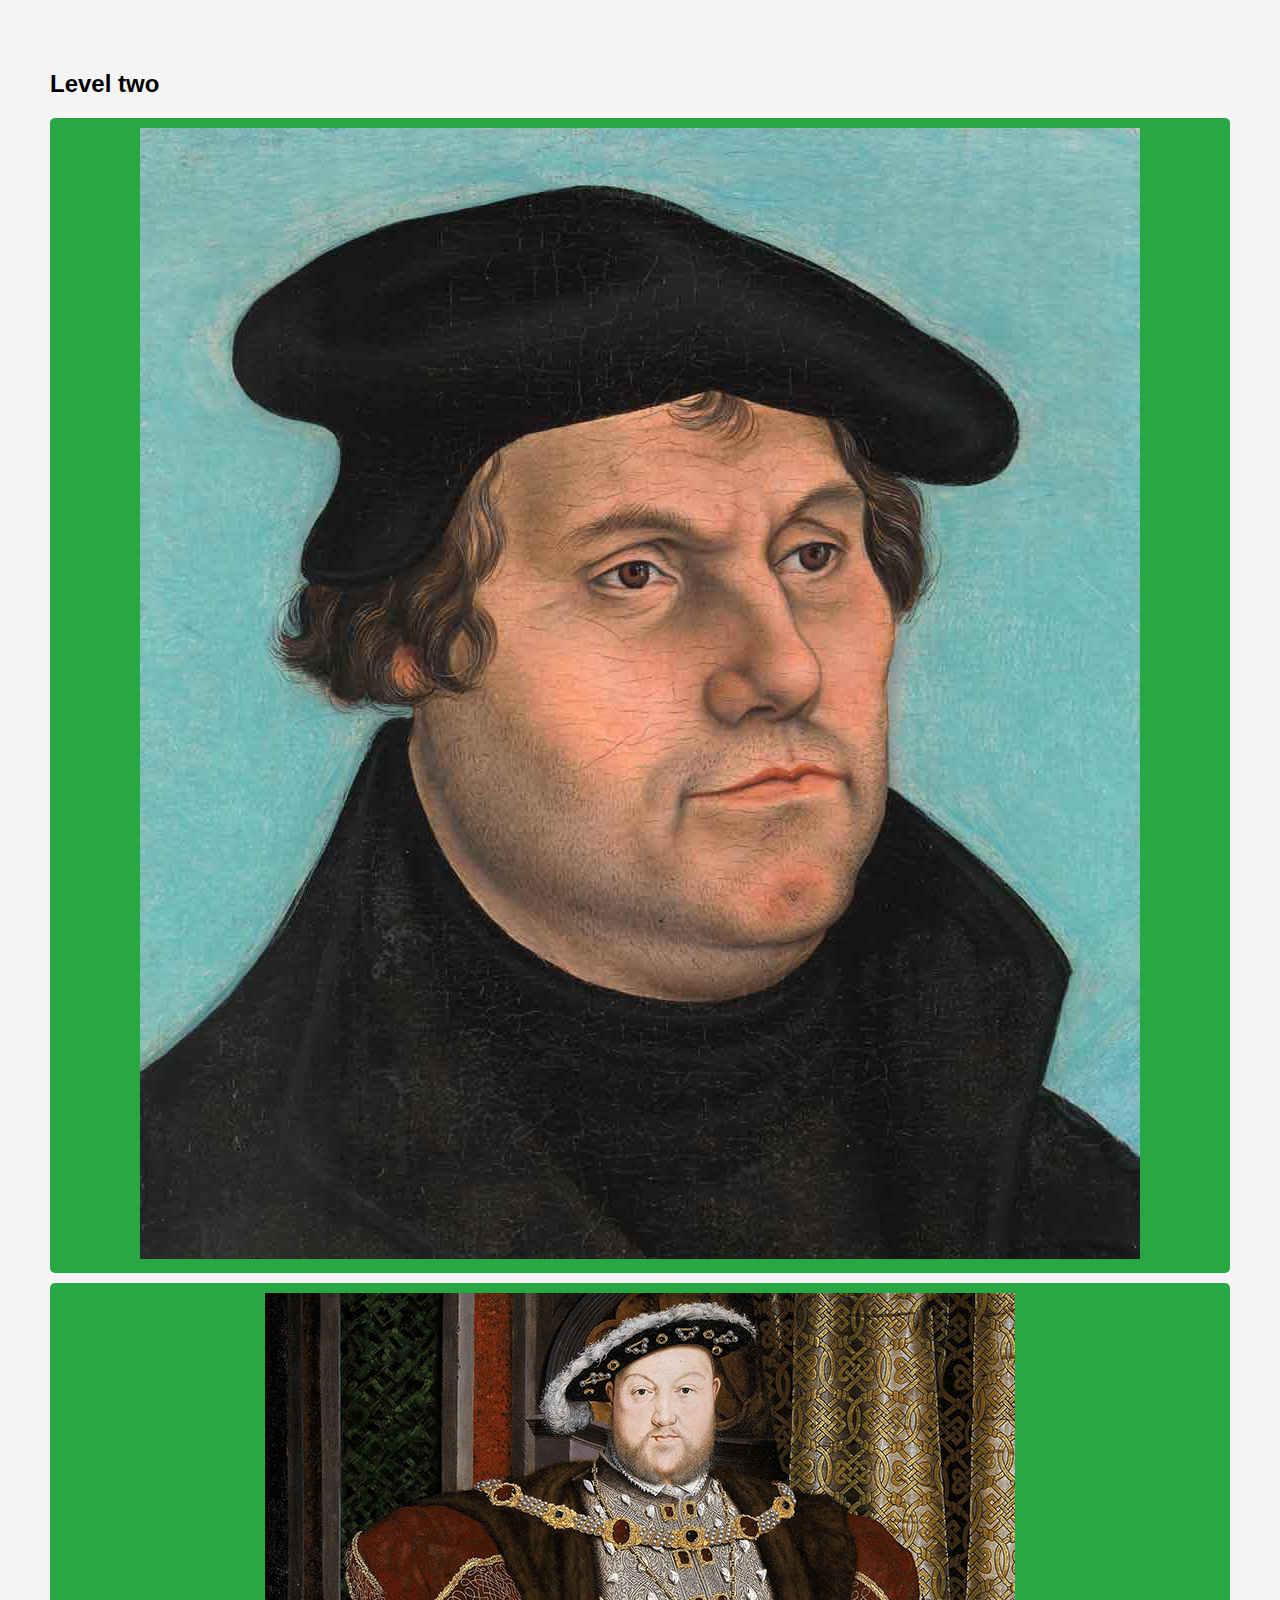
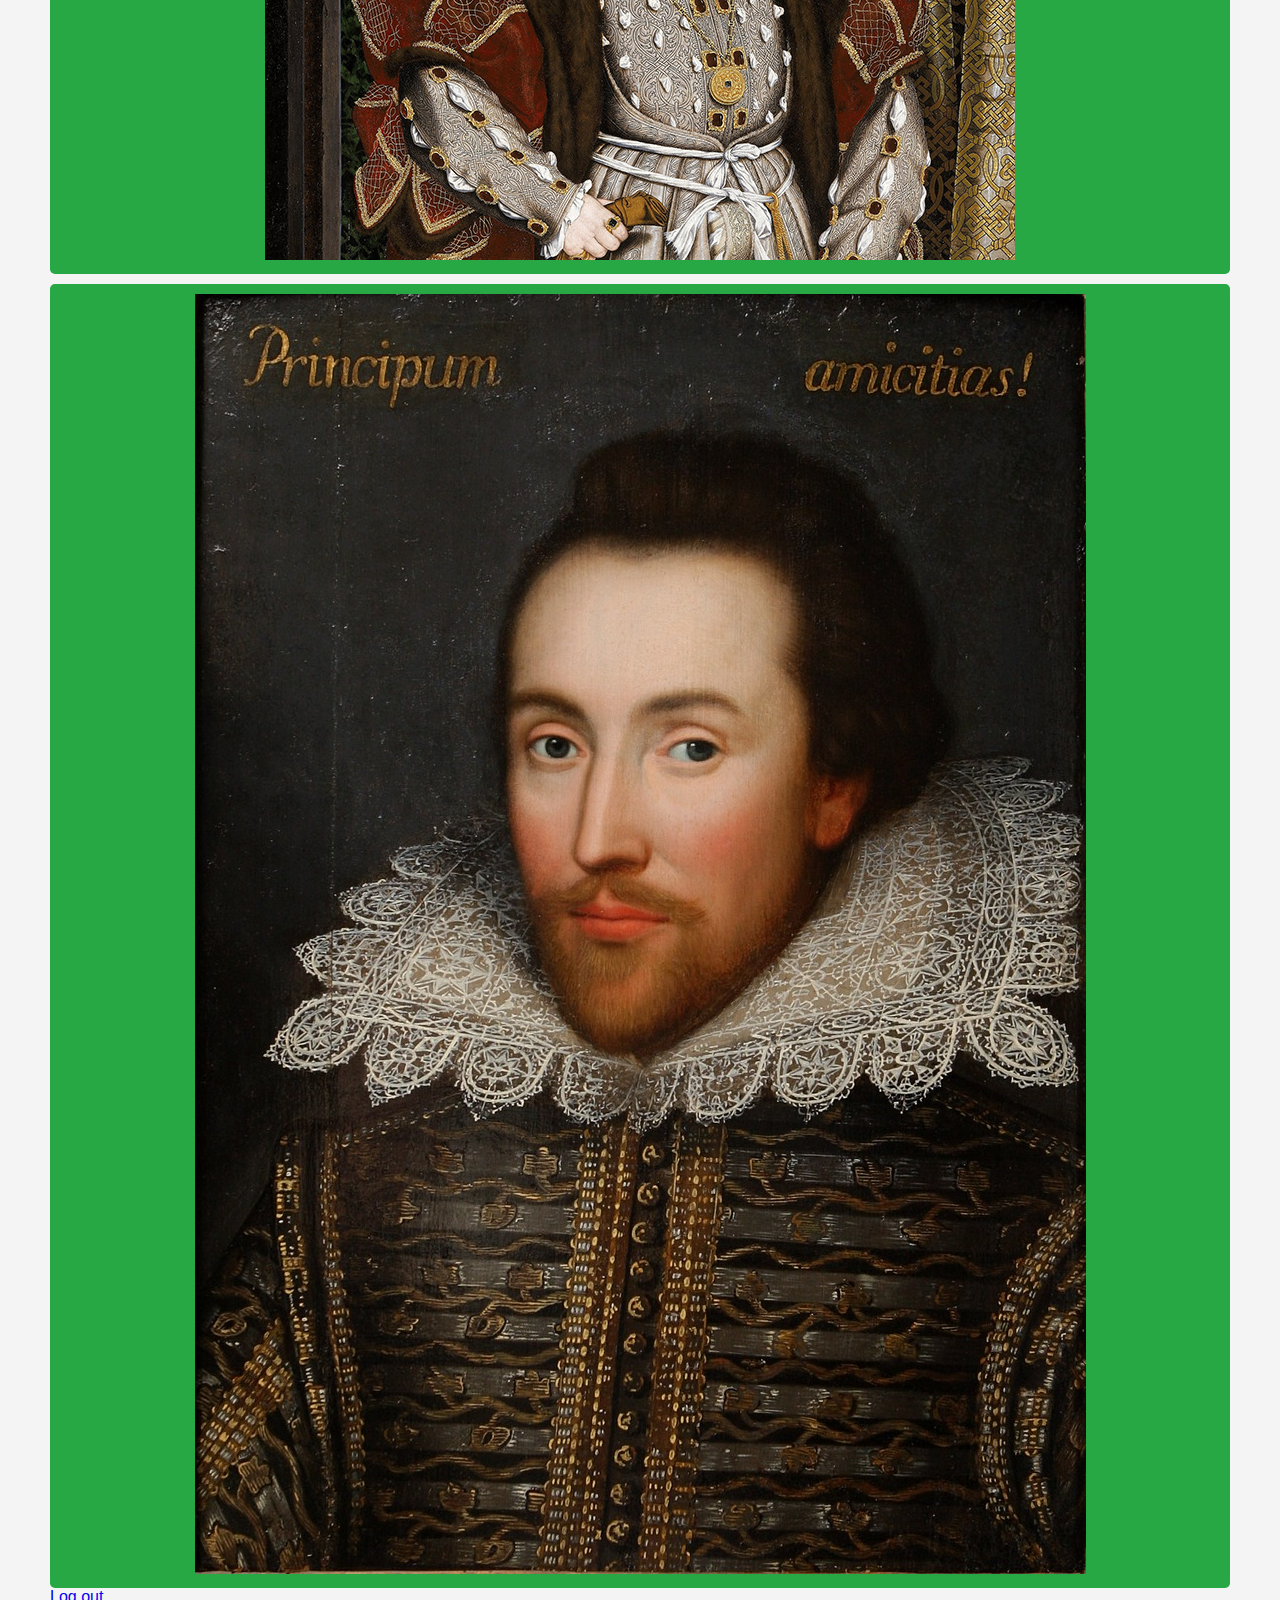
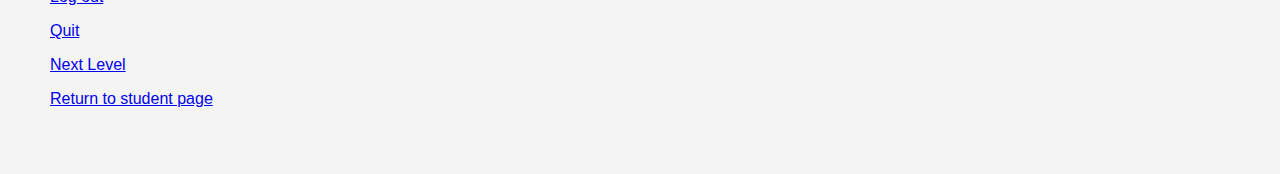
<file: Level_two.html>
<!DOCTYPE html>
<header>
<meta http-equiv="X-UA-Compatible" content="IE=edge">
    <meta name="viewport" content="width=device-width, initial-scale=1.0">
    <meta charset="UTF-8">
    <link rel="stylesheet" href="https://cdn.jsdelivr.net/npm/bootstrap@5.2.2/dist/css/bootstrap.min.css" integrity="sha384-Zenh87qX5JnK2Jl0vWa8Ck2rdkQ2Bzep5IDxbcnCeuOxjzrPF/et3URy9Bv1WTRi" crossorigin="anonymous">
    <link rel="stylesheet" href="style.css">
    <script src="scripts/index.js"></script>
  <body>
    
  <title><h1>16th Century Quest </h1></title>
    
     <h2>Level two</h2>

     <div class="imageRow">
      <div class="imageColumn">
        <button id="incorrectAnswerBtnOne">
          <img src="./images/martin-luther.jpg" alt="Martin Luthor">
        </button>
        <div id="incorrectAnswerOne" class="hiddenClass">
          <p>Incorrect, this is Martin Luther who started the Protestant Reformation in 1517.</p>
        </div>
      </div>
    
      <div class="imageColumn">
        <button id="incorrectAnswerBtnTwo">
          <img src="./images/henry8.jpg" alt="Henry 8th">
        </button>
        <div id="incorrectAnswerTwo" class="hiddenClass">
          <p>Incorrect, this is Tudor King Henry the 8th. </p>
       </div> 
      </div>
    
      <div class="imageColumn">
        <button id="correctAnswerBtn">
          <img src="./images/shakespeare.jpg" alt="Shakespeare">
        </button>
        <div id="correctAnswer" class="hiddenClass">
          <p>Correct! William Shakespeare wrote famous plays such as Romeo and Juliet, Hamlet and The Tempest...</p>
        </div>
      </div>
    </div>

    <a href="logout.php">Log out</a></p>
    <a href="Level_one.php">Quit</a></p>
    <a href="Level_three.php">Next Level</a></p>
    <a href="studentPage.php"> Return to student page</a></p>
    </div>
    <script src="scripts/level.JS"> </script>
  </body>
</header>
</file>
<file: style.css>
#classOneButton
{
    color: yellow; 
    list-style-type:none;
}

.hiddenClass
{
    display:none; 
}

#classRemoval
{
    display:none;
}

/* --- CSS that Ben did for his HTML, I just moved it in here - Max --- */
body {
    font-family: Arial, sans-serif;
    margin: 0;
    padding: 0;
    padding:50px;
    background-color: #f4f4f4;
}
nav {
    background-color: #333;
    padding: 10px;
}
nav ul {
    list-style-type: none;
    margin: 0;
    padding: 0;
    display: flex;
}
nav ul li {
    margin-right: 20px;
}
nav ul li a {
    color: white;
    text-decoration: none;
    font-size: 18px;
}
main {
    display: flex;
    padding: 20px;
}
.class-list {
    width: 30%;
    background: white;
    padding: 15px;
    border-radius: 5px;
    box-shadow: 2px 2px 10px rgba(0,0,0,0.1);
}
.class-list h2 {
    text-align: center;
}
.class-list ul {
    padding: 0;
}
.classButton li {
    background: #ddd;
    margin: 5px 0;
    padding: 10px;
    cursor: pointer;
}
#classDetails {
    width: 70%;
    margin-left: 20px;
    background: white;
    padding: 20px;
    border-radius: 5px;
    box-shadow: 2px 2px 10px rgba(0,0,0,0.1);
}
Button {
    display: block;
    width: 100%;
    padding: 10px;
    margin-top: 10px;
    border: none;
    background: #28a745;
    color: white;
    font-size: 16px;
    cursor: pointer;
    border-radius: 5px;
}
</file>
